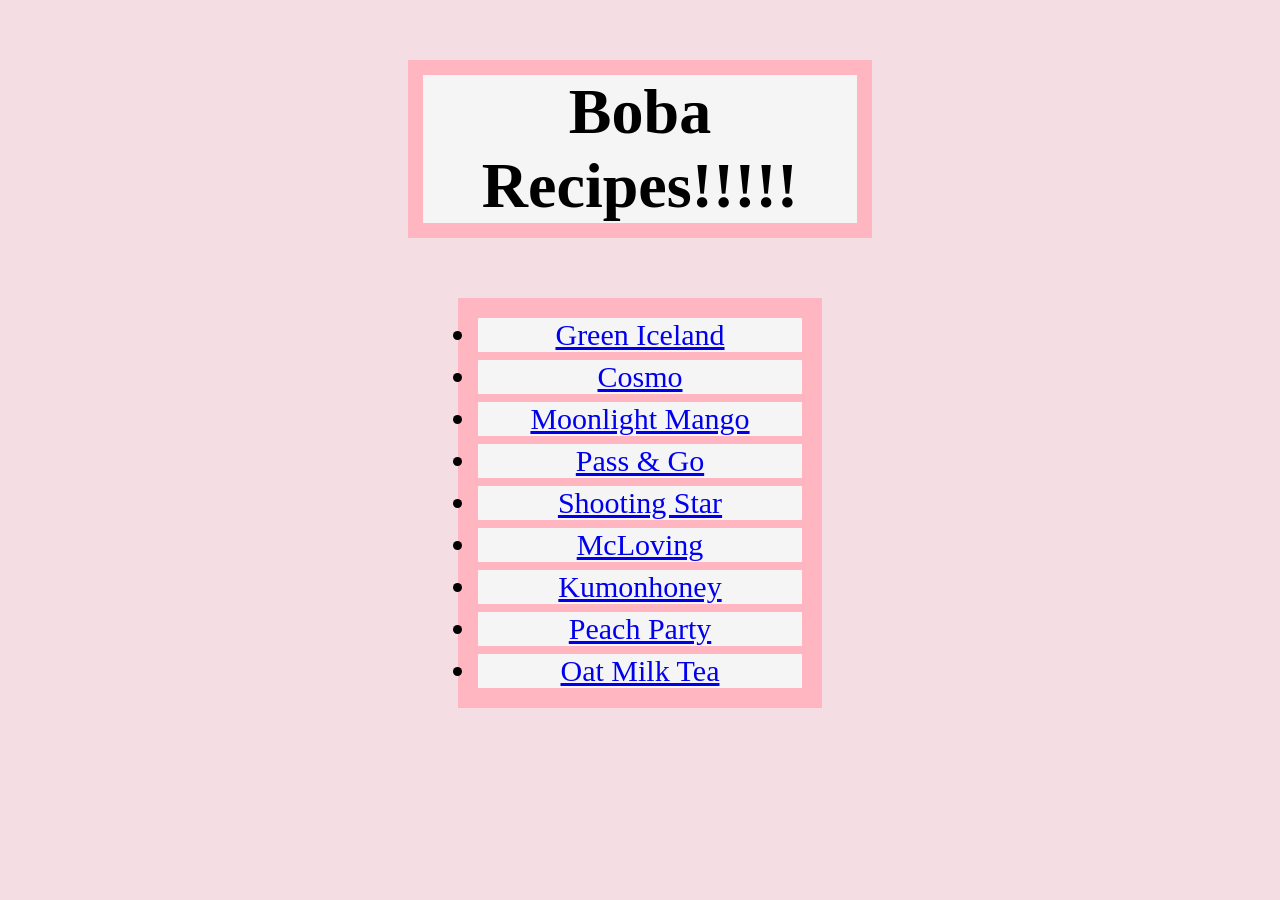
<file: index.html>
<!DOCTYPE html>
<html lang="en">
<head>
	<meta charset="UTF-8">
	
	<meta name="viewport" content="width=device-width, initial-scale=1.0">
	
	<title>Odin Recipes</title>
	<link rel="stylesheet" href="styles.css"></link>

</head>


<body>

	<h1 class="main-title">Boba Recipes!!!!!</h1>
	<ul>
		<li><a href='recipes/greeniceland.html'>Green Iceland</a></li>
		<li><a href='recipes/cosmo.html'>Cosmo</a></li>
		<li><a href='recipes/moonlightmango.html'>Moonlight Mango</a></li>
		<li><a href='recipes/passandgo.html'>Pass & Go</a></li>	
		<li><a href='recipes/shootingstar.html'>Shooting Star</a></li>
		<li><a href='recipes/mcloving.html'>McLoving</a></li>
		<li><a href='recipes/kumonhoney.html'>Kumonhoney</a></li>
		<li><a href='recipes/peachparty.html'>Peach Party</a></li>
		<li><a href='recipes/oatmilktea.html'>Oat Milk Tea</a></li>

	</ul>
</body>

</html>
</file>
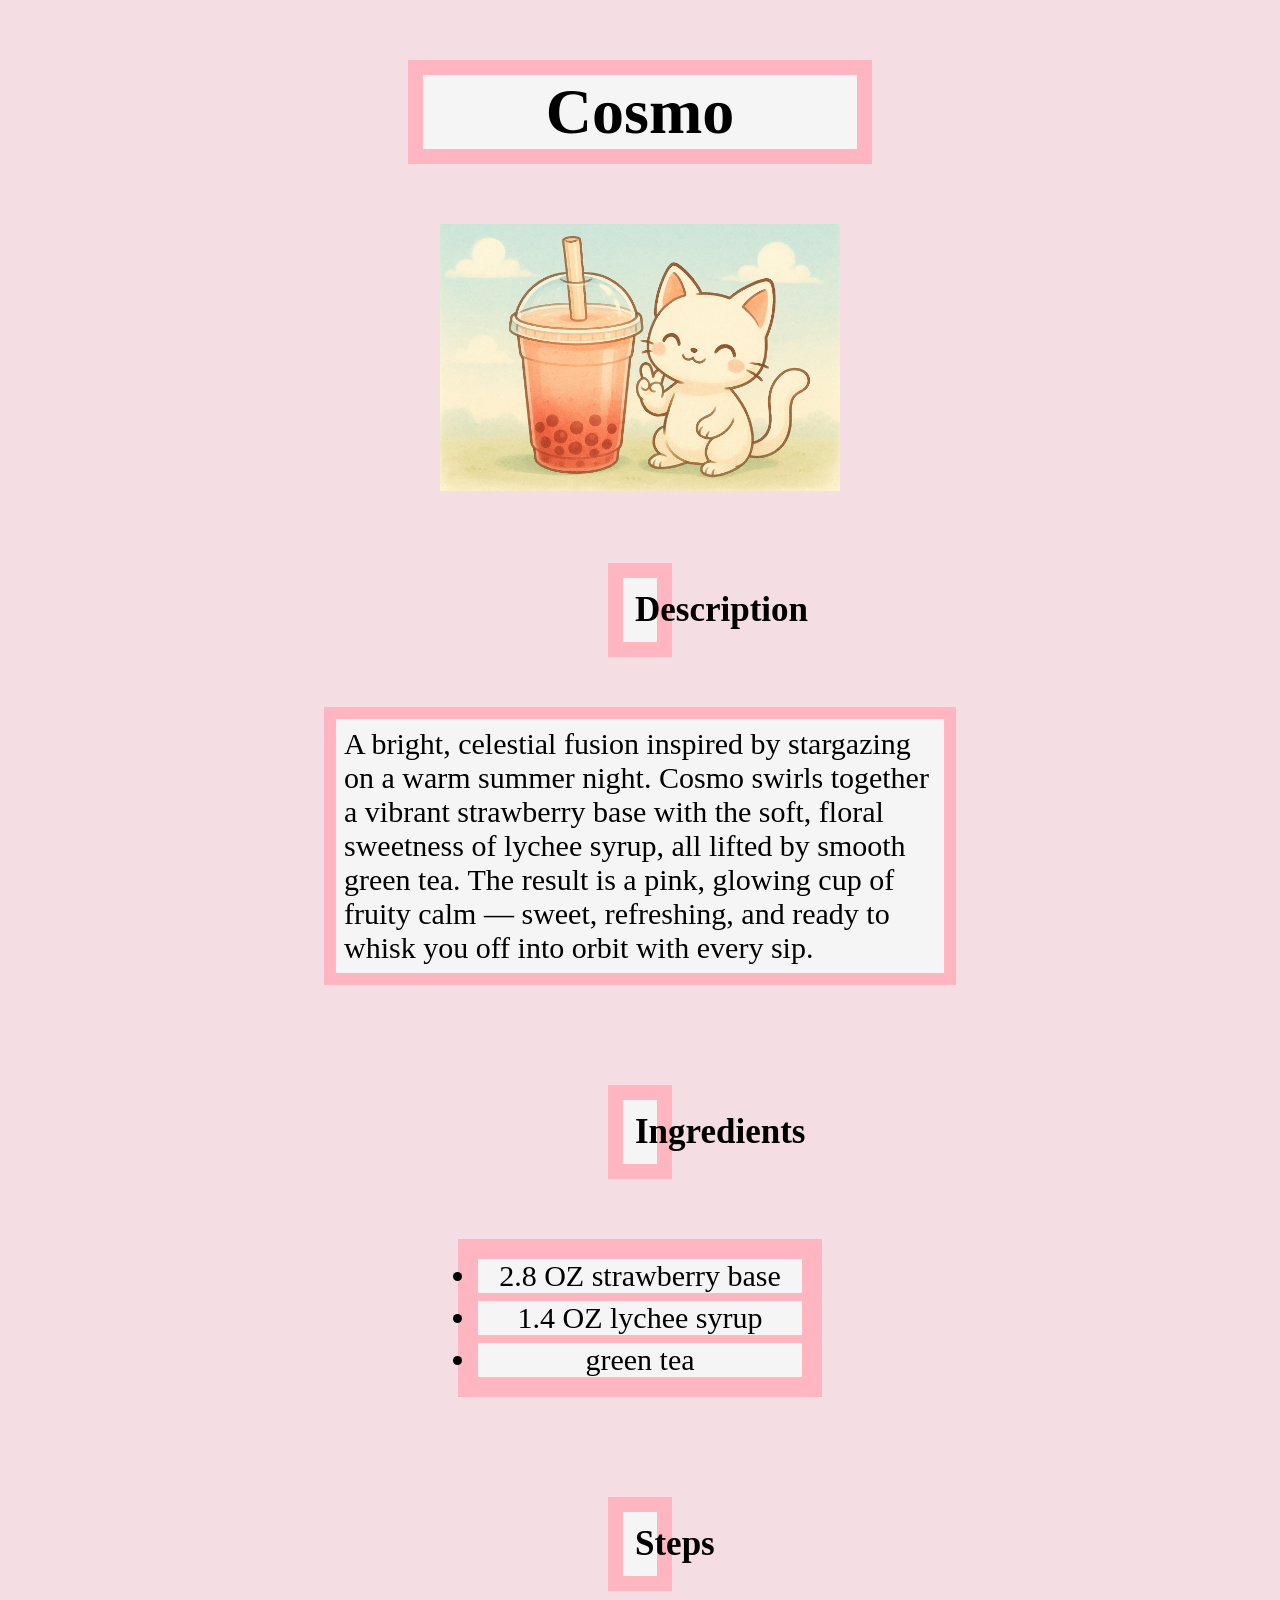
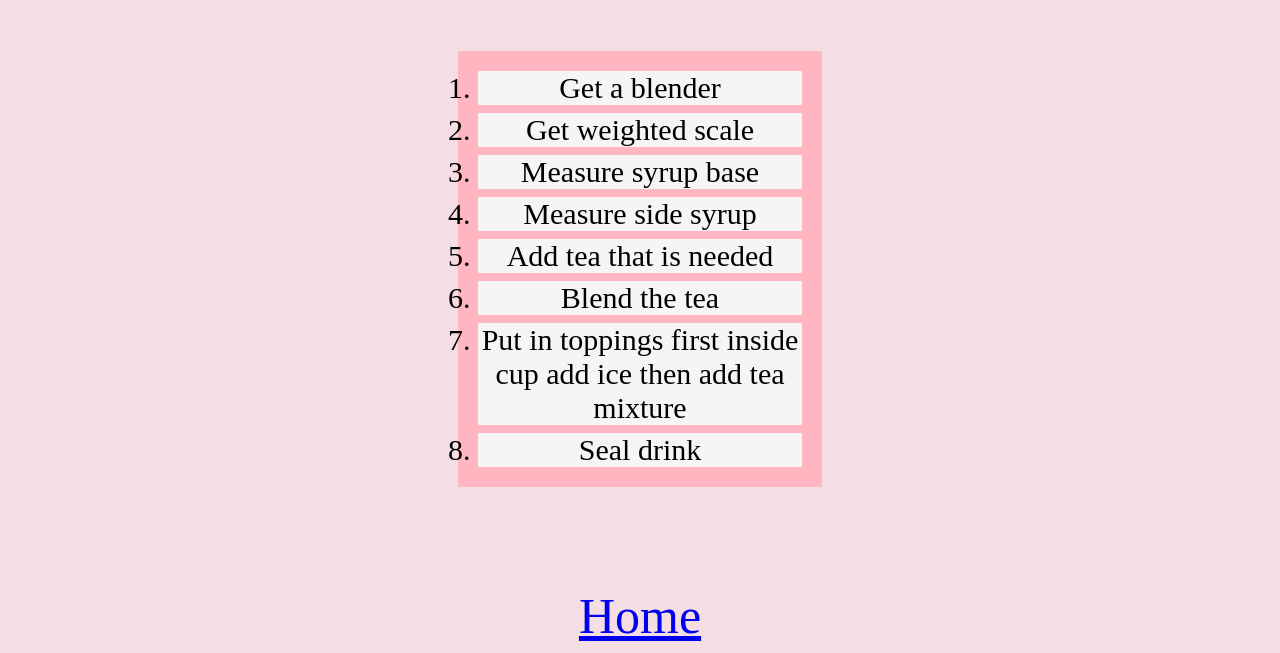
<file: recipes/cosmo.html>
<!DOCTYPE html>
<html lang = "en">
<head>
	<meta charset="UTF-8">
	<meta name="viewport" content="width=device-width, initial-scale=1.0">	
	<title>Cosmo</title>	
	<link rel="stylesheet" href="../styles.css"></link>
</head>


<body>
	<h1 class="main-title">Cosmo</h1>
	<div class="image-container"><img src ='../images/cosmo.png' width='400'></div>

	<br>

	<h2 class="mini-title">Description</h2>

	<div class="text-container"><p>A bright, celestial fusion inspired by stargazing on a warm summer night. Cosmo swirls together a vibrant strawberry base with the soft, floral sweetness of lychee syrup, all lifted by smooth green tea. The result is a pink, glowing cup of fruity calm — sweet, refreshing, and ready to whisk you off into orbit with every sip.</p></div>
	
	<h2 class="mini-title">Ingredients</h2>
	<ul>
		<li>2.8 OZ strawberry base</li>
		<li>1.4 OZ lychee syrup</li>
		<li>green tea</li>
	</ul>

	<h2 class="mini-title">Steps</h2>
	<ol>
		<li>Get a blender</li>
		<li>Get weighted scale</li>
		<li>Measure syrup base</li>
		<li>Measure side syrup</li>
		<li>Add tea that is needed</li>
		<li>Blend the tea</li>
		<li>Put in toppings first inside cup add ice then add tea mixture</li>
		<li>Seal drink</li>

	</ol>

	<div class ='image-container'><a class="home-button" href='../index.html'>Home</a></div>
</body>


</html>
</file>
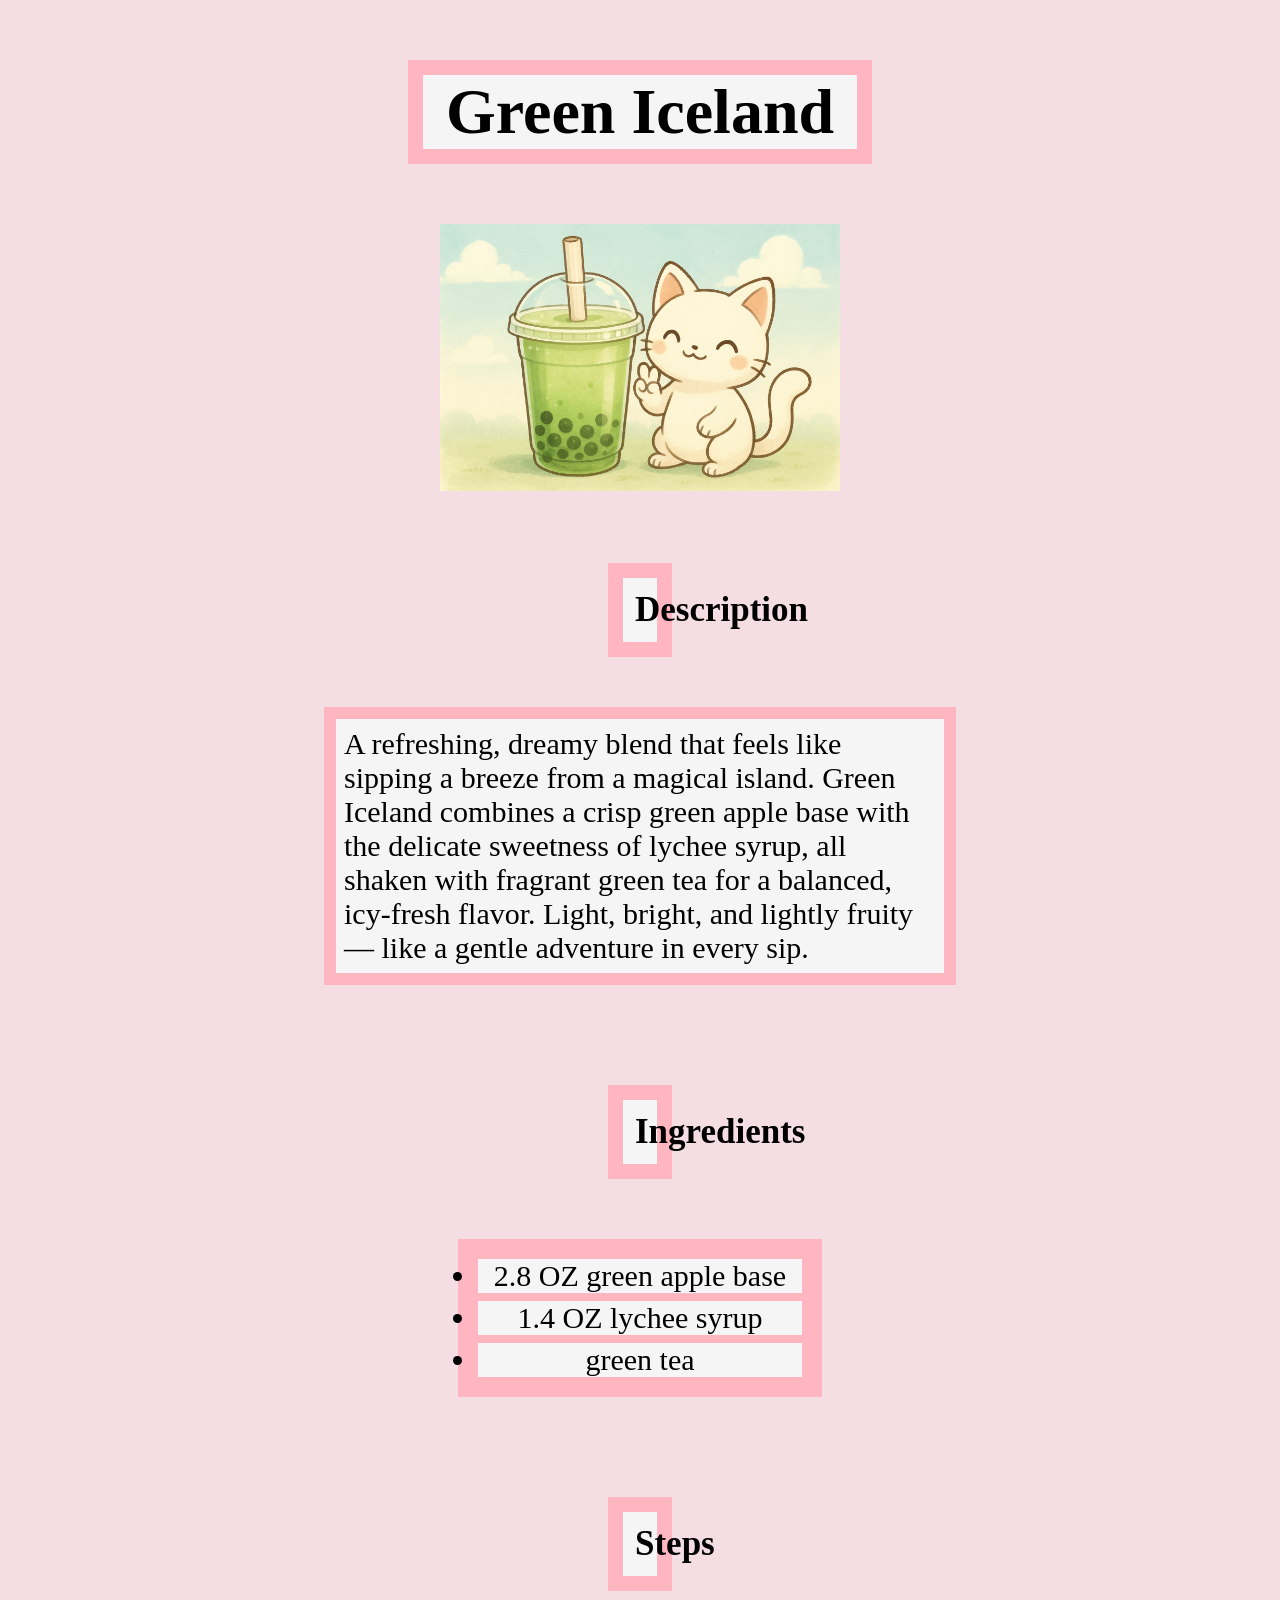
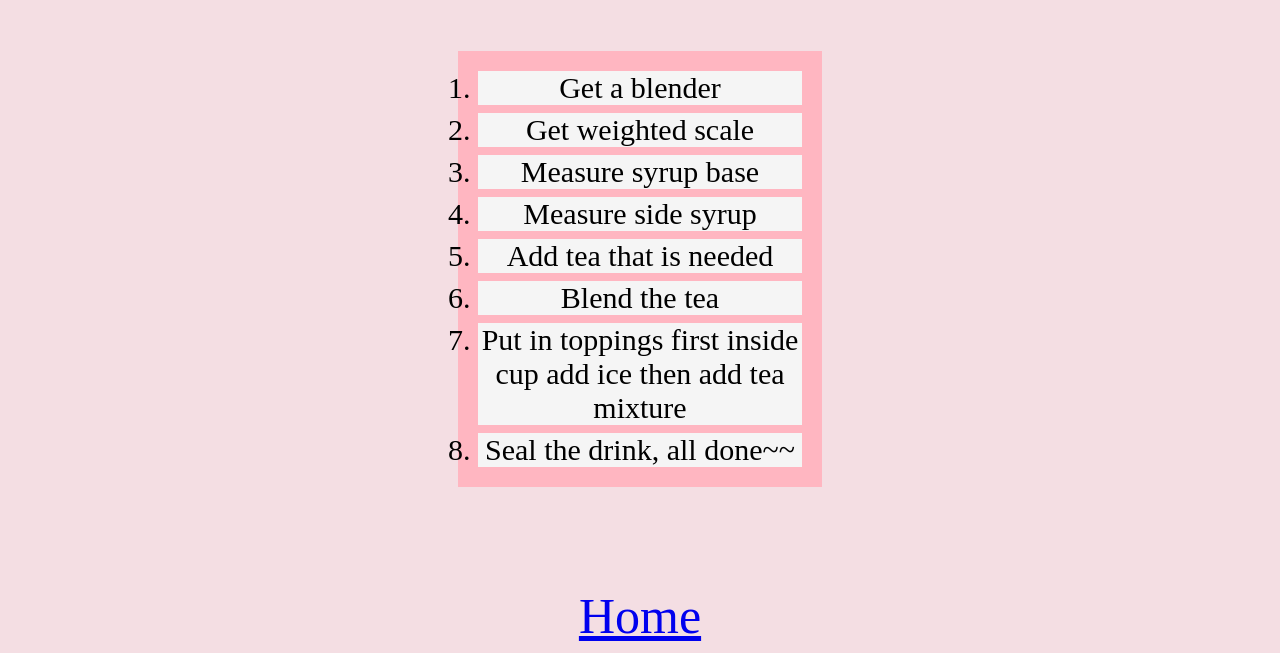
<file: recipes/greeniceland.html>
<!DOCTYPE html>
<html lang = "en">
	<head>
		<meta charset="utf-8">
		<meta name="viewport" content="width=device-width, initial-scale=1.0">
		<title>Green Iceland</title>
		<link rel="stylesheet" href="../styles.css">
	</head>

	<body>
		<h1 class="main-title">Green Iceland</h1>
		<div class="image-container"><img src='../images/greeniceland.png' width='400'></div>
		<br>

		<h2 class="mini-title">Description</h2>
		<div class="text-container"><p>A refreshing, dreamy blend that feels like sipping a breeze from a magical island. Green Iceland combines a crisp green apple base with the delicate sweetness of lychee syrup, all shaken with fragrant green tea for a balanced, icy-fresh flavor. Light, bright, and lightly fruity — like a gentle adventure in every sip.</p></div>

		<h2 class="mini-title">Ingredients</h2>
		<ul>
			<li>2.8 OZ green apple base</li>
			<li>1.4 OZ lychee syrup</li>
			<li>green tea</li>
		</ul>

		<h2 class="mini-title">Steps</h2>
		<ol>
			<li>Get a blender</li>
			<li>Get weighted scale</li>
			<li>Measure syrup base</li>
			<li>Measure side syrup</li>
			<li>Add tea that is needed</li>
			<li>Blend the tea</li>
			<li>Put in toppings first inside cup add ice then add tea mixture</li>
			<li>Seal the drink, all done~~</li>
		</ol>
		<div class='image-container'><a class="home-button" href='../index.html'>Home</a></div>
	</body>
</html>
</file>
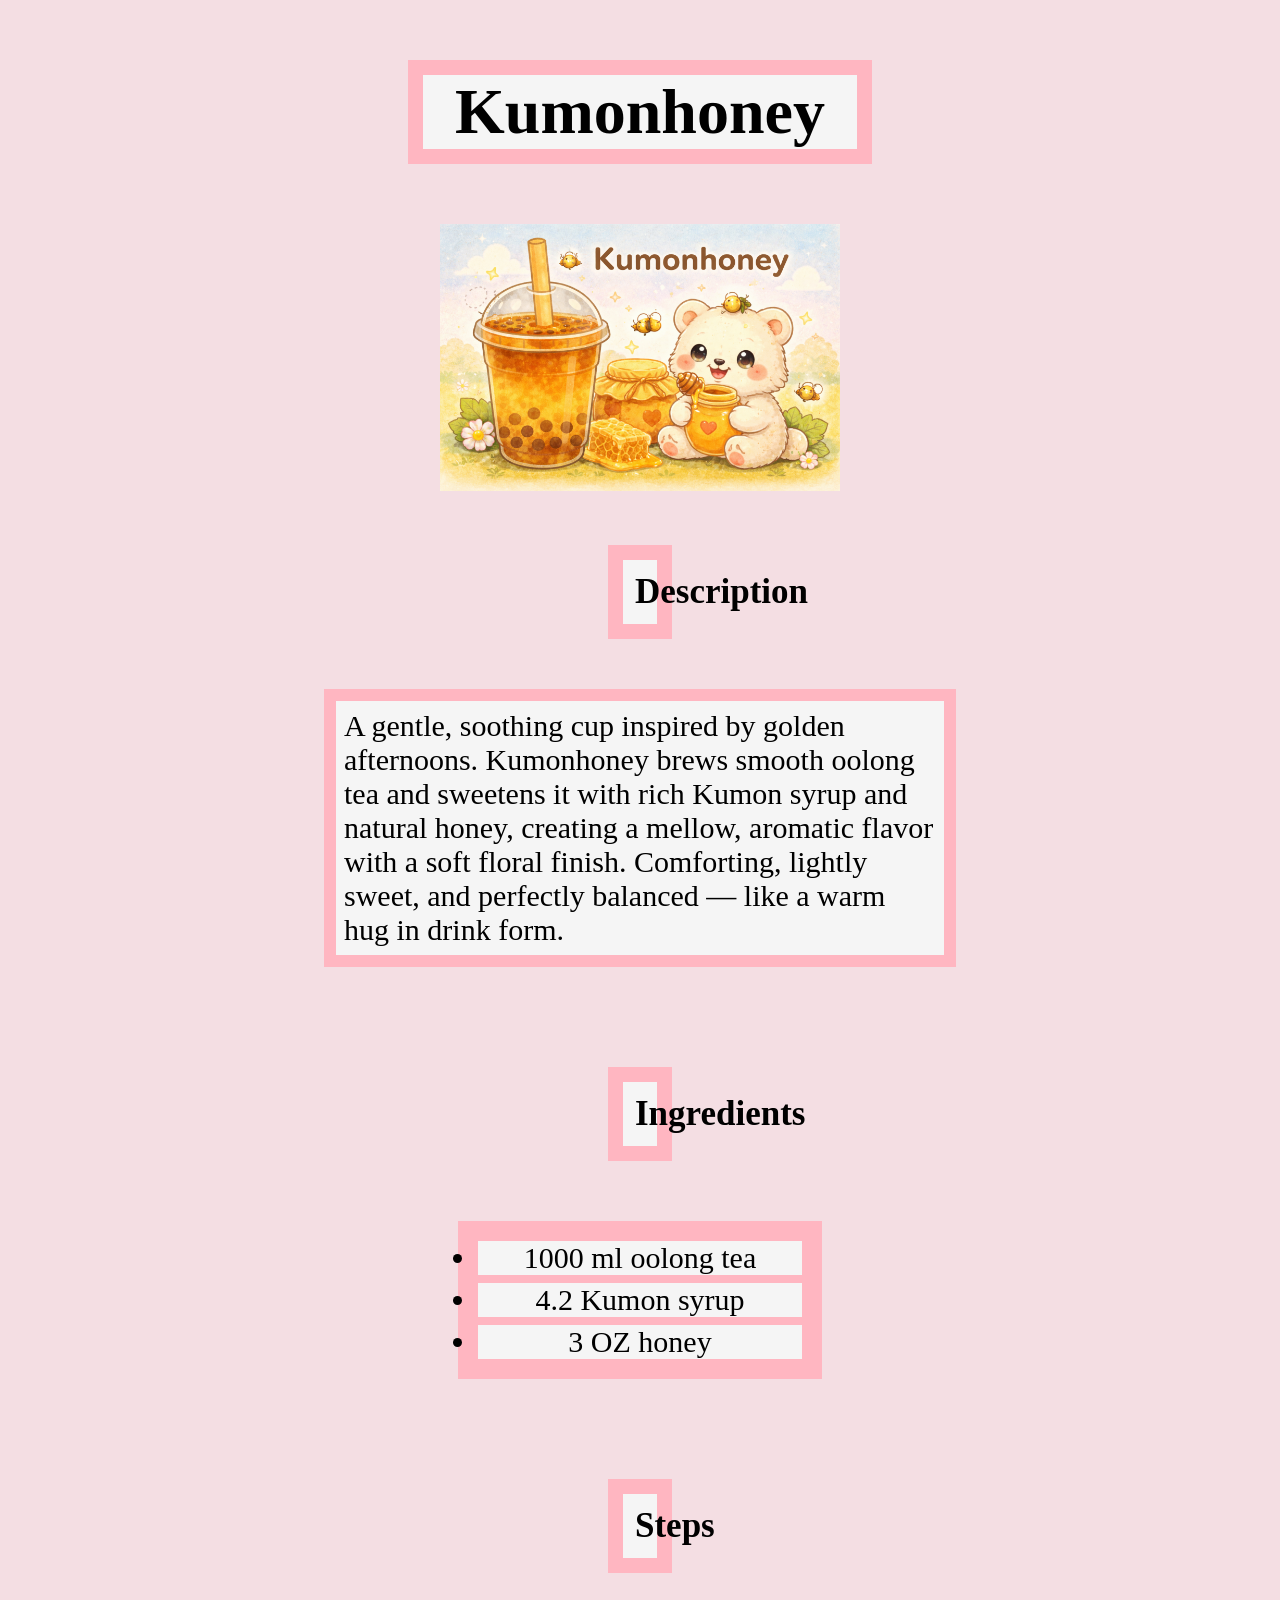
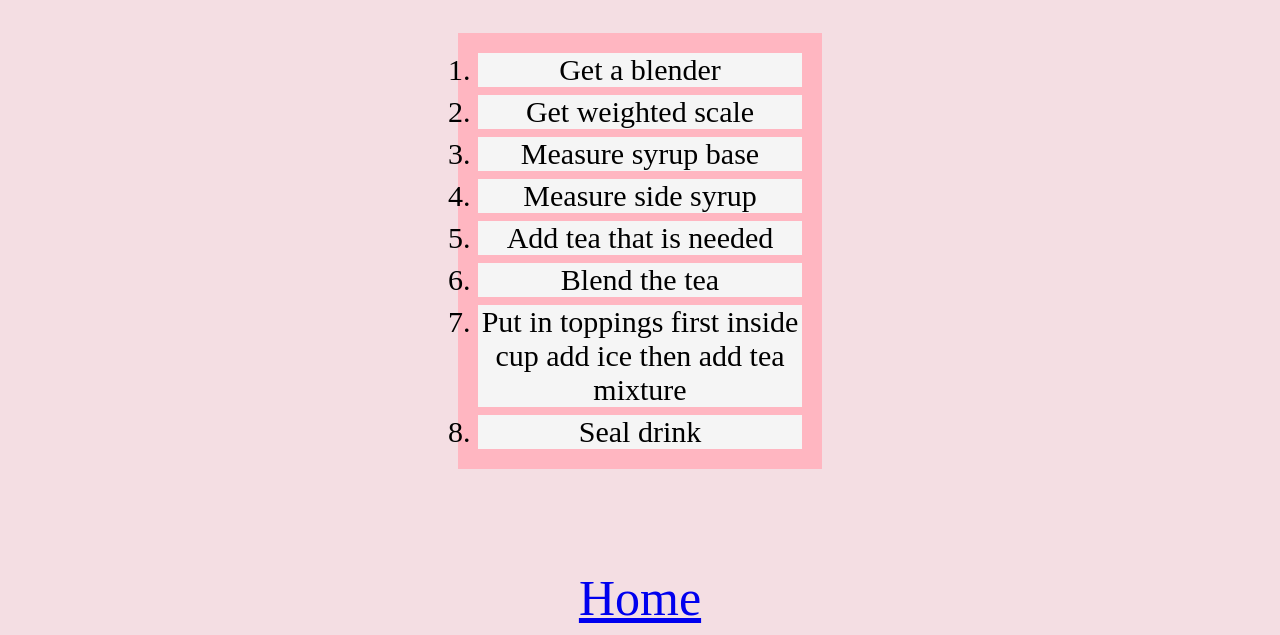
<file: recipes/kumonhoney.html>
<!DOCTYPE html>
<html lang="en">
	<head>
		<meta charset= "UTF-8">
		<meta name="viewport" content="width=device-width, initial-scale=1.0">
		<title>Kumonhoney</title>
		<link rel="stylesheet" href="../styles.css">
	</head>
	<body>
		<h1 class="main-title">Kumonhoney</h1>
		<div class="image-container"><img src="../images/kumonhoney.png" width="400"></div>
		<h2 class="mini-title">Description</h2>
		<div class="text-container"><p>A gentle, soothing cup inspired by golden afternoons. Kumonhoney brews smooth oolong tea and sweetens it with rich Kumon syrup and natural honey, creating a mellow, aromatic flavor with a soft floral finish. Comforting, lightly sweet, and perfectly balanced — like a warm hug in drink form.</p></div>
		
		<h2 class="mini-title">Ingredients</h2>
		<ul>
			<li>1000 ml oolong tea</li>
			<li>4.2 Kumon syrup</li>
			<li>3 OZ honey</li>
		</ul>

		<h2 class="mini-title">Steps</h2>
		<ol>
			<li>Get a blender</li>
			<li>Get weighted scale</li>
			<li>Measure syrup base</li>
			<li>Measure side syrup</li>
			<li>Add tea that is needed</li>
			<li>Blend the tea</li>
			<li>Put in toppings first inside cup add ice then add tea mixture</li>
			<li>Seal drink</li>
		</ol>

		<div class='image-container'><a class="home-button" href="../index.html">Home</a></div>
	</body>
</html>
</file>
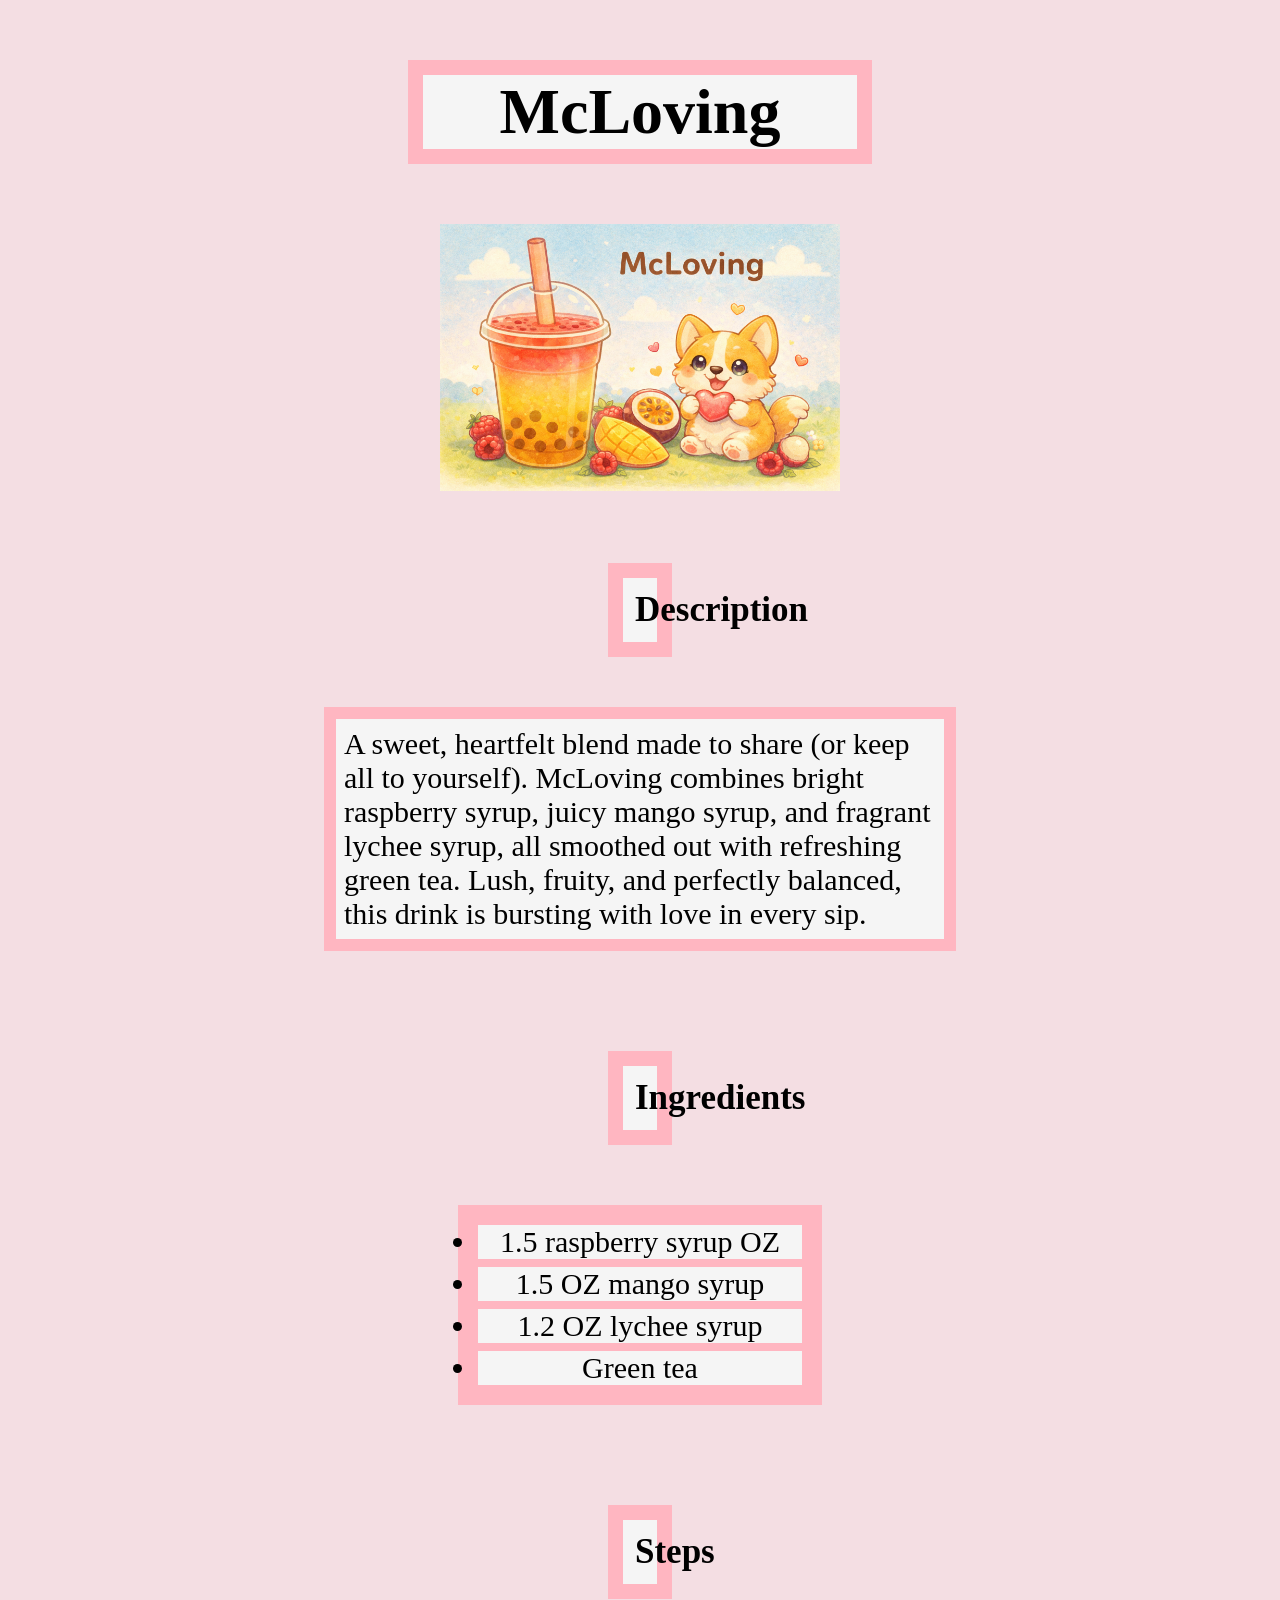
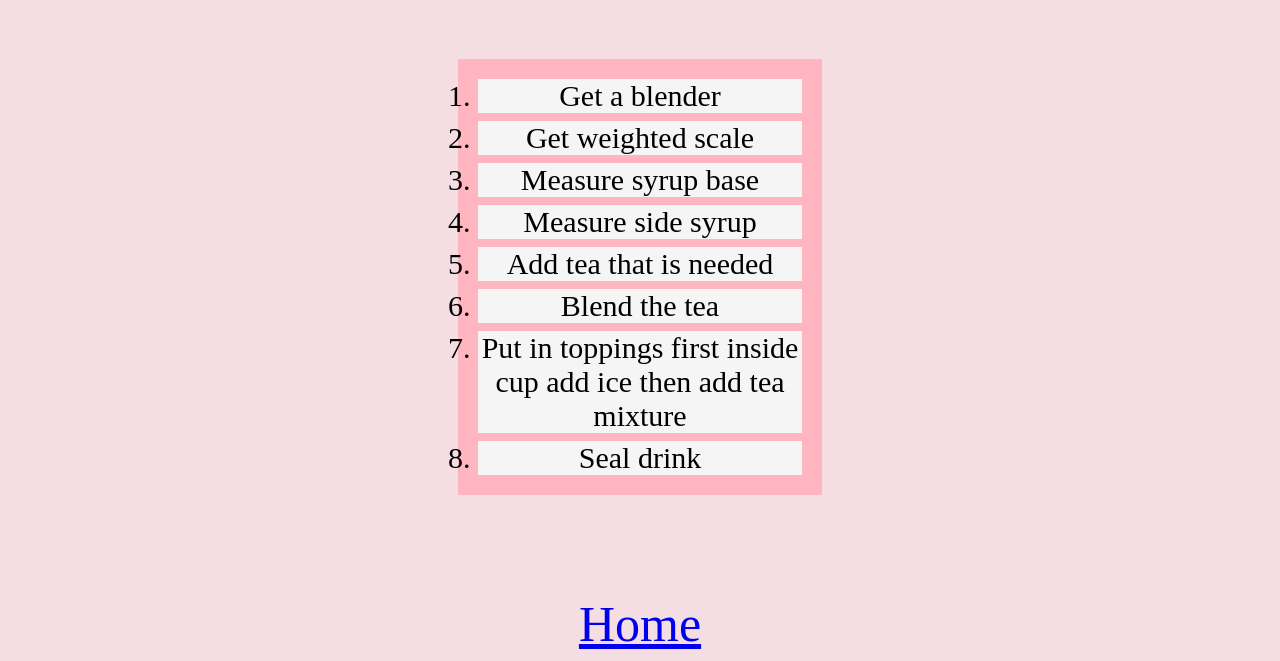
<file: recipes/mcloving.html>
<!DOCTYPE html>
<html lang ="en">

<head>
	<meta charset="UTF-8">
	<meta name="viewport" content="width=device-width, initial-scale=1.0">
	<title>McLoving</title>
	<link rel="stylesheet" href="../styles.css">
</head>

<body>
	<h1 class="main-title">McLoving</h1>
	<div class="image-container"><img src='../images/mcloving.png' width='400'></div>
	<br>

	<h2 class="mini-title">Description</h2>
	<div class="text-container"><p>A sweet, heartfelt blend made to share (or keep all to yourself). McLoving combines bright raspberry syrup, juicy mango syrup, and fragrant lychee syrup, all smoothed out with refreshing green tea. Lush, fruity, and perfectly balanced, this drink is bursting with love in every sip.</p></div>

	<h2 class="mini-title">Ingredients</h2>
	<ul>
		<li>1.5 raspberry syrup OZ</li>
		<li>1.5 OZ mango syrup</li>
		<li>1.2 OZ lychee syrup</li>
		<li>Green tea</li>
	</ul>
	
	<h2 class="mini-title">Steps</h2>
	<ol>
		<li>Get a blender</li>
		<li>Get weighted scale</li>
		<li>Measure syrup base</li>
		<li>Measure side syrup</li>
		<li>Add tea that is needed</li>
		<li>Blend the tea</li>
		<li>Put in toppings first inside cup add ice then add tea mixture</li>
		<li>Seal drink</li>
	</ol>
	
	<div class='image-container'><a class="home-button" href='../index.html'>Home</a></div>
</body>

</html>
</file>
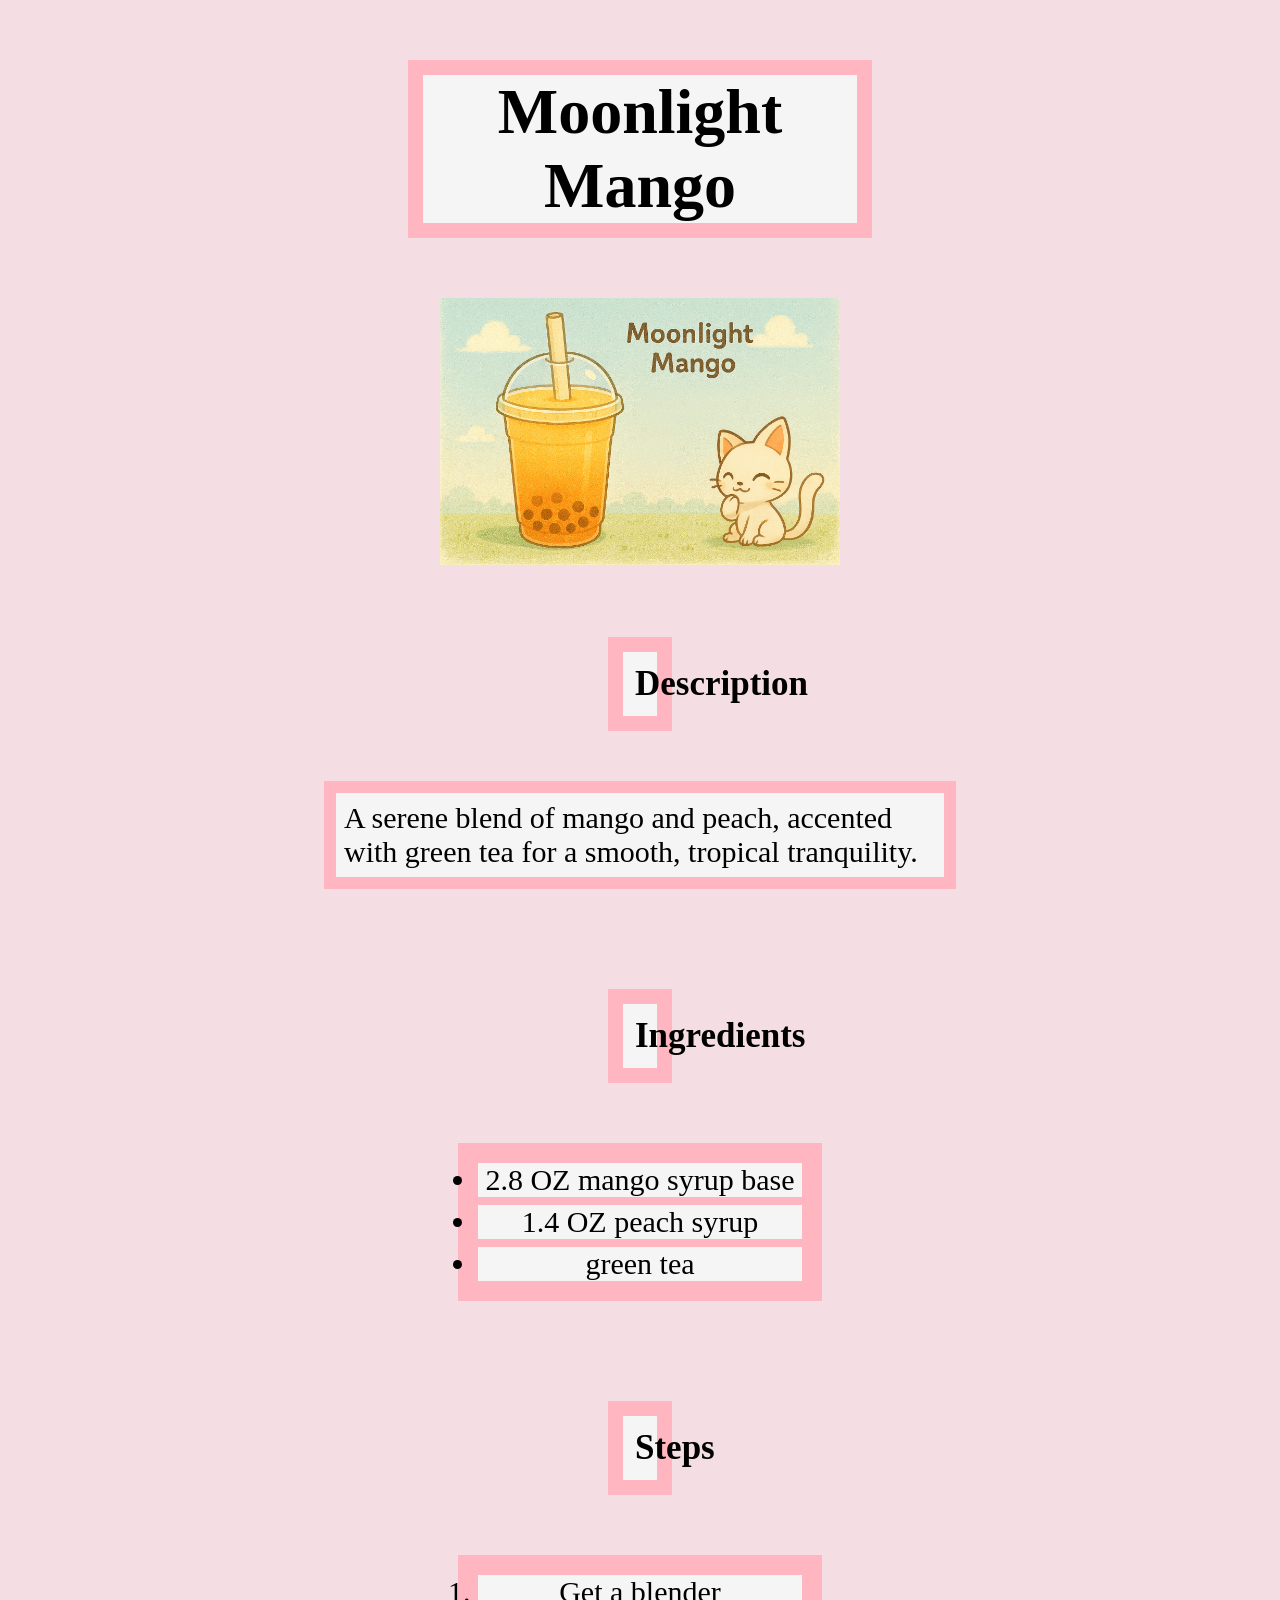
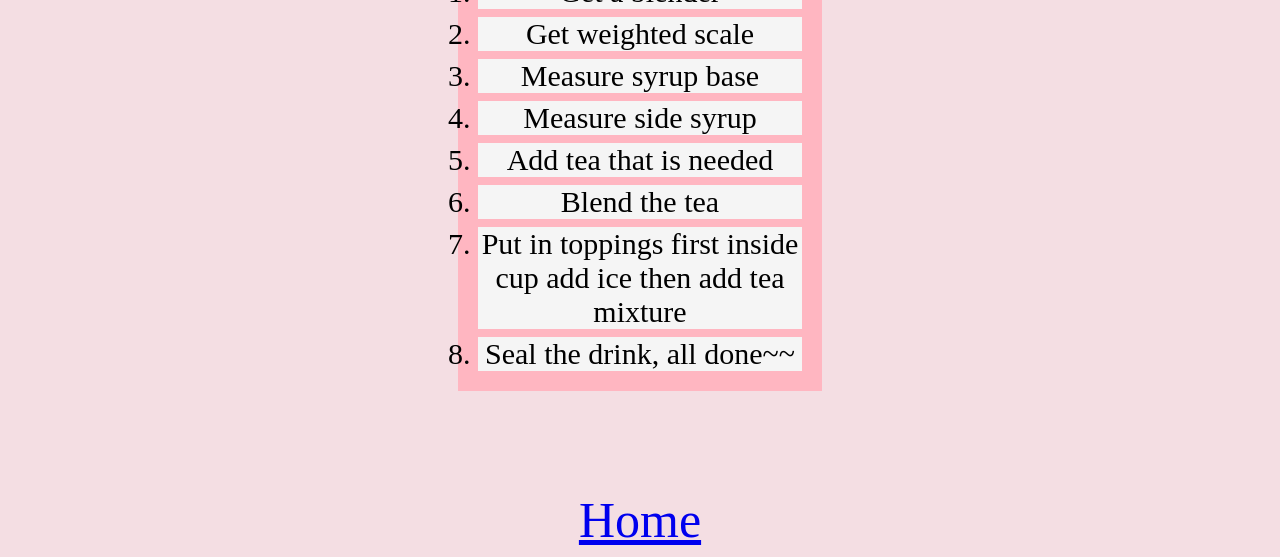
<file: recipes/moonlightmango.html>
<!DOCTYPE html>
<html lang="en">
<head>
	<meta charset="UTF-8">
	<meta name="viewport" content="width=device-width, initial-scale=1.0">
	<title>Moonlight Mango</title>
	<link rel="stylesheet" href="../styles.css">
</head>

<body>
	<h1 class="main-title">Moonlight Mango</h1>
	<div class="image-container"><img src='../images/moonlight.png' width='400'></div>
	<br>
	<h2 class="mini-title">Description</h2>
	<div class="text-container"><p>A serene blend of mango and peach, accented with green tea for a smooth, tropical tranquility.</p></div>

	<h2 class="mini-title">Ingredients</h2>
	<ul>
		<li>2.8 OZ mango syrup base</li>
		<li>1.4 OZ peach syrup</li>
		<li>green tea</li>
	</ul>

	<h2 class="mini-title">Steps</h2>
	<ol>
		<li>Get a blender</li>
		<li>Get weighted scale</li>
		<li>Measure syrup base</li>
		<li>Measure side syrup</li>
		<li>Add tea that is needed</li>
		<li>Blend the tea</li>
		<li>Put in toppings first inside cup add ice then add tea mixture</li>
		<li>Seal the drink, all done~~</li>
	</ol>

	<div class='image-container'><a class="home-button" href='../index.html'>Home</a></div>
</body>
</html>
</file>
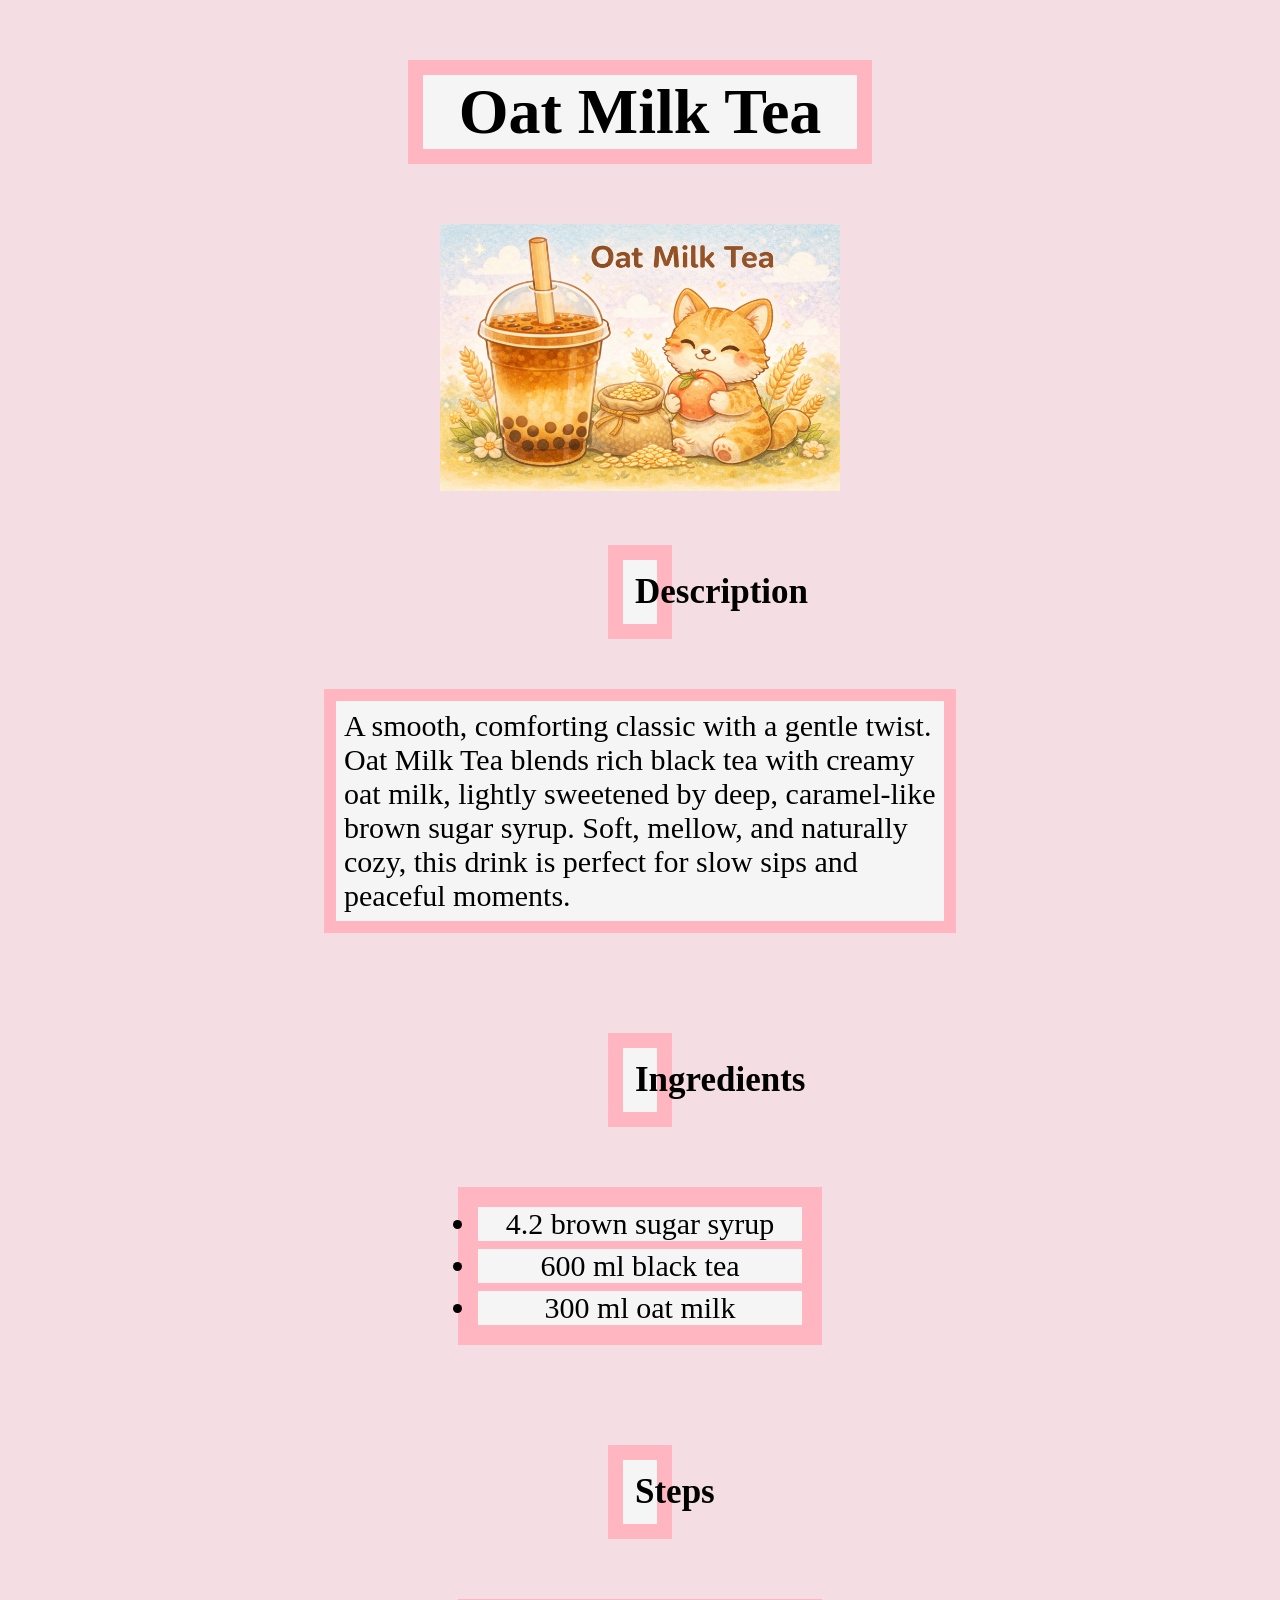
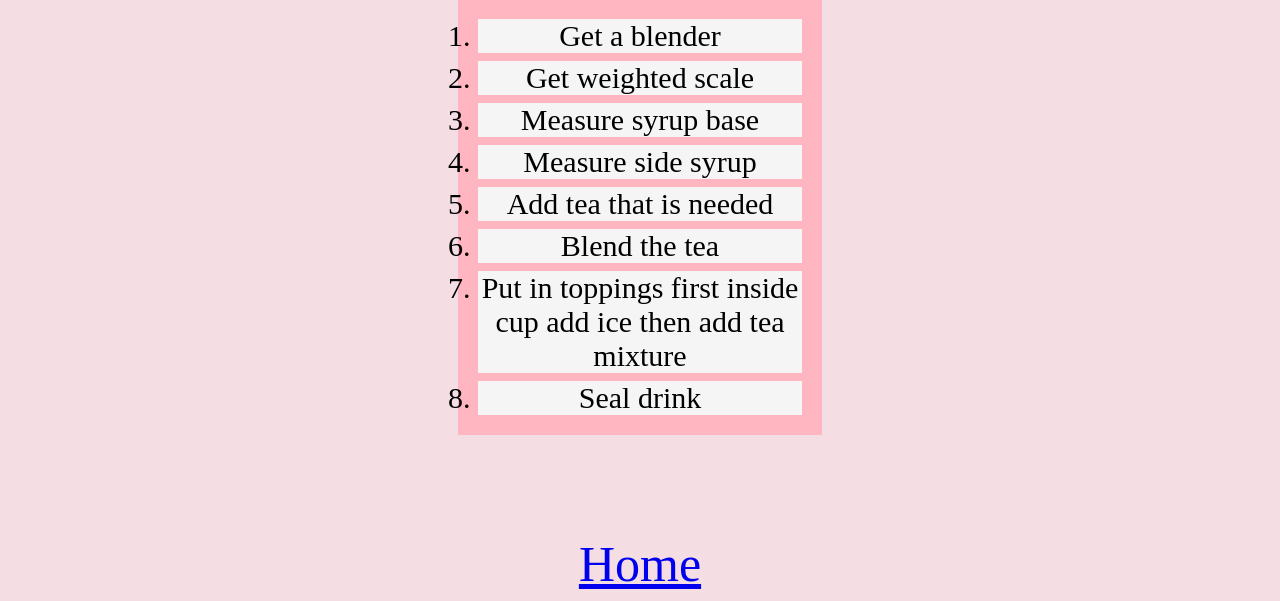
<file: recipes/oatmilktea.html>
<!DOCTYPE html>
<html lang ="en">
	<head>
		<meta charset="UTF-8">
		<meta name="viewport" content="width=device-width, initial-scale=1.0">
		<title>Oat Milk Tea</title>
		<link rel="stylesheet" href="../styles.css">
	</head>
	<body>
		<h1 class="main-title">Oat Milk Tea</h1>
		<div class="image-container"><img src="../images/oatmilktea.png" width="400"></div>

		<h2 class="mini-title">Description</h2>
		<div class="text-container"><p>A smooth, comforting classic with a gentle twist. Oat Milk Tea blends rich black tea with creamy oat milk, lightly sweetened by deep, caramel-like brown sugar syrup. Soft, mellow, and naturally cozy, this drink is perfect for slow sips and peaceful moments.</p></div>

		<h2 class="mini-title">Ingredients</h2>
		<ul>
			<li>4.2 brown sugar syrup</li>
			<li>600 ml black tea</li>
			<li>300 ml oat milk</li>
		</ul>

		<h2 class="mini-title">Steps</h2>
		<ol>
			<li>Get a blender</li>
			<li>Get weighted scale</li>
			<li>Measure syrup base</li>
			<li>Measure side syrup</li>
			<li>Add tea that is needed</li>
			<li>Blend the tea</li>
			<li>Put in toppings first inside cup add ice then add tea mixture</li>
			<li>Seal drink</li>
		</ol>

		<div class='image-container'><a class="home-button" href="../index.html">Home</a></div>
	</body>
</html>
</file>
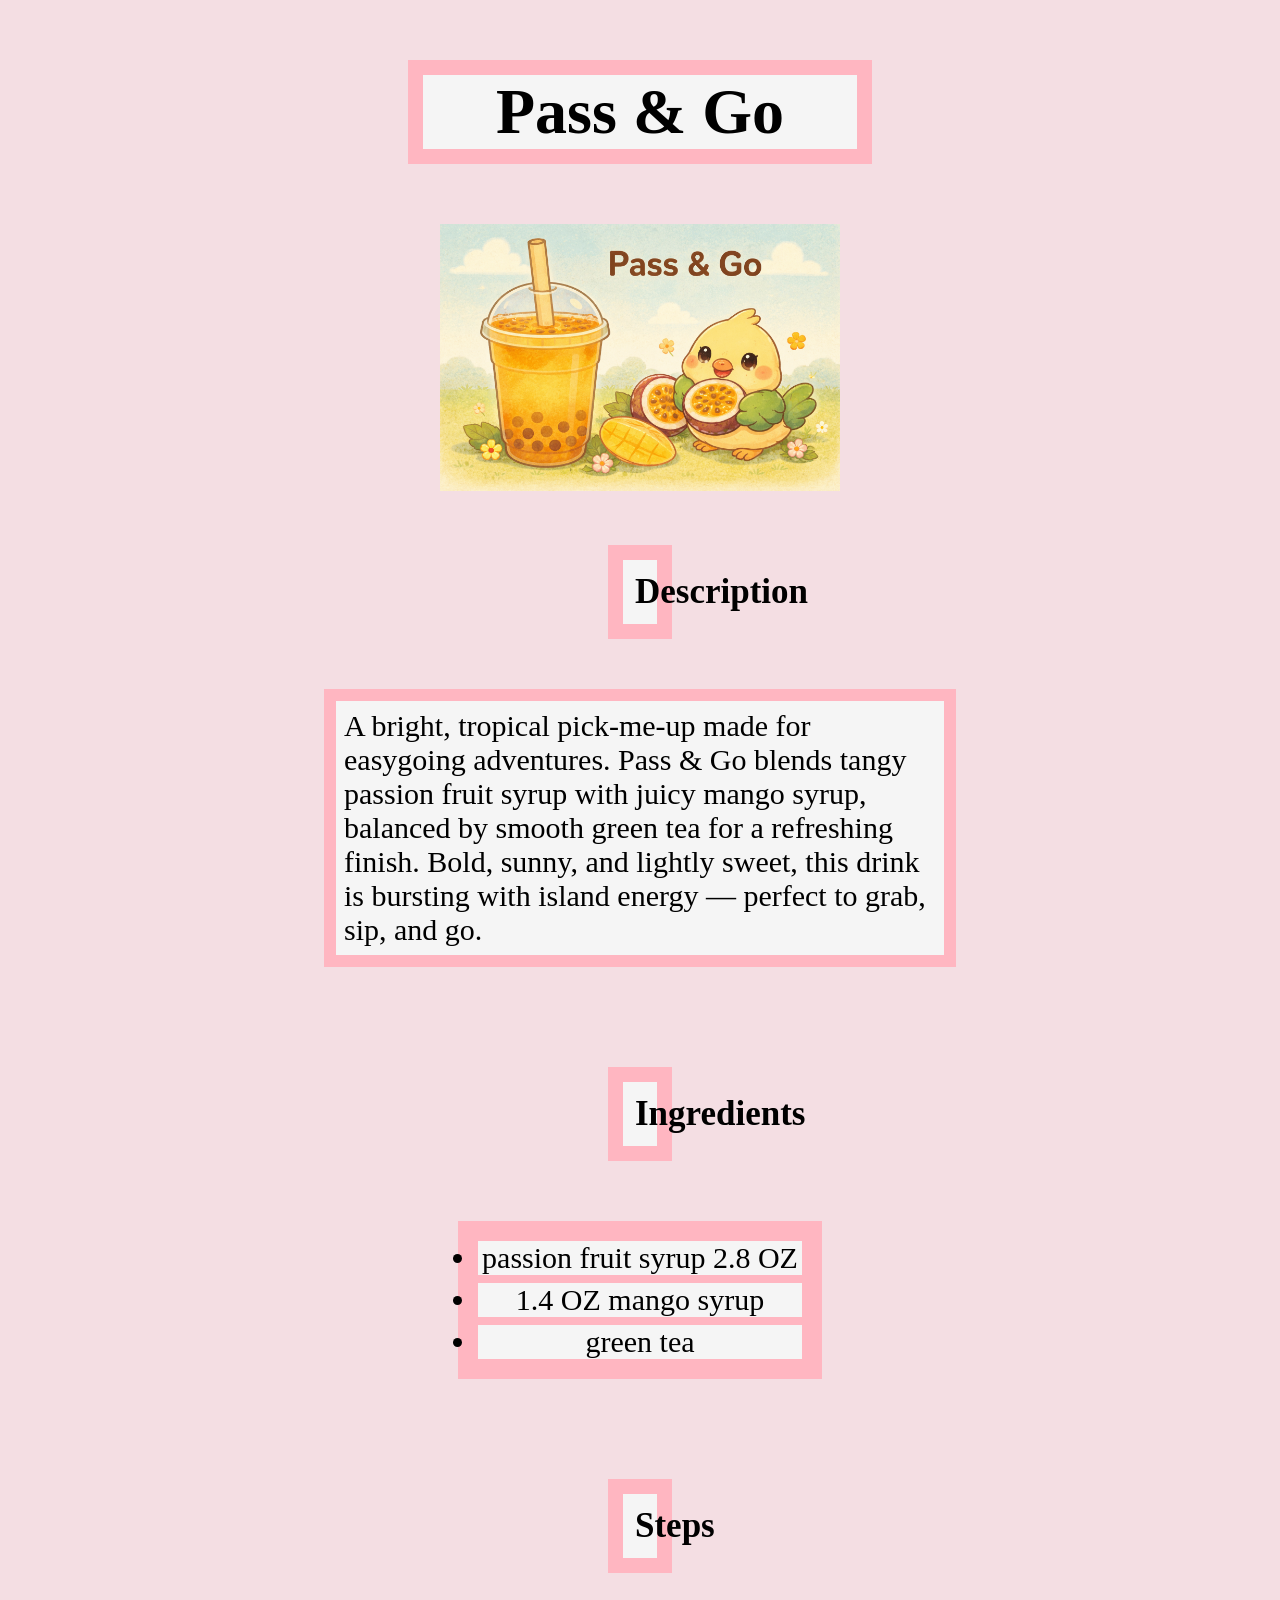
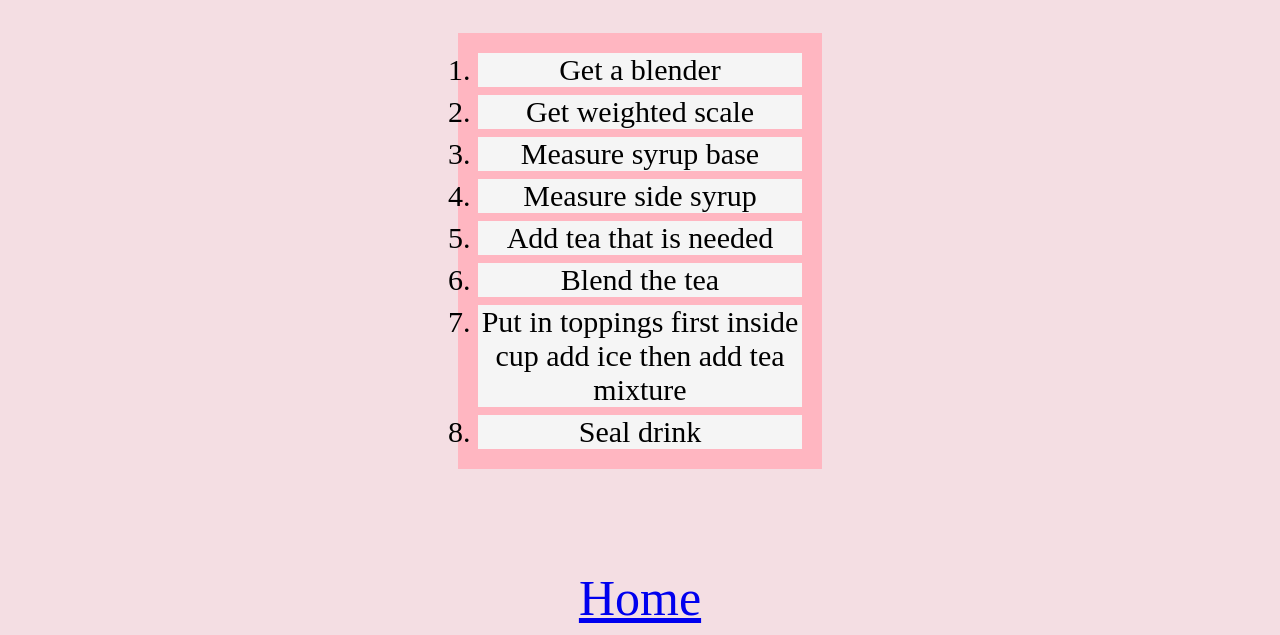
<file: recipes/passandgo.html>
<!DOCTYPE html>
<html lang="en">
<head>
    <meta charset="UTF-8">
    <meta name="viewport" content="width=device-width, initial-scale=1.0">
    <title>Pass and Go</title>
    <link rel="stylesheet" href="../styles.css">
</head>
<body>
	<h1 class="main-title">Pass & Go</h1>
	<div class="image-container"><img src='../images/passandgo.png' width='400'></div>
	<h2 class="mini-title">Description</h2>
	<div class="text-container"><p>A bright, tropical pick-me-up made for easygoing adventures. Pass & Go blends tangy passion fruit syrup with juicy mango syrup, balanced by smooth green tea for a refreshing finish. Bold, sunny, and lightly sweet, this drink is bursting with island energy — perfect to grab, sip, and go.</p></div>

	<h2 class="mini-title">Ingredients</h2>
	<ul>
		<li>passion fruit syrup 2.8 OZ</li>
		<li>1.4 OZ mango syrup</li>
		<li>green tea</li>
	</ul>

	<h2 class="mini-title">Steps</h2>
	<ol>
		<li>Get a blender</li>
		<li>Get weighted scale</li>
		<li>Measure syrup base</li>
		<li>Measure side syrup</li>
		<li>Add tea that is needed</li>
		<li>Blend the tea</li>
		<li>Put in toppings first inside cup add ice then add tea mixture</li>
		<li>Seal drink</li>
	</ol>
	<div class='image-container'><a class="home-button" href='../index.html'>Home</a></div>
</body>
</html>
</file>
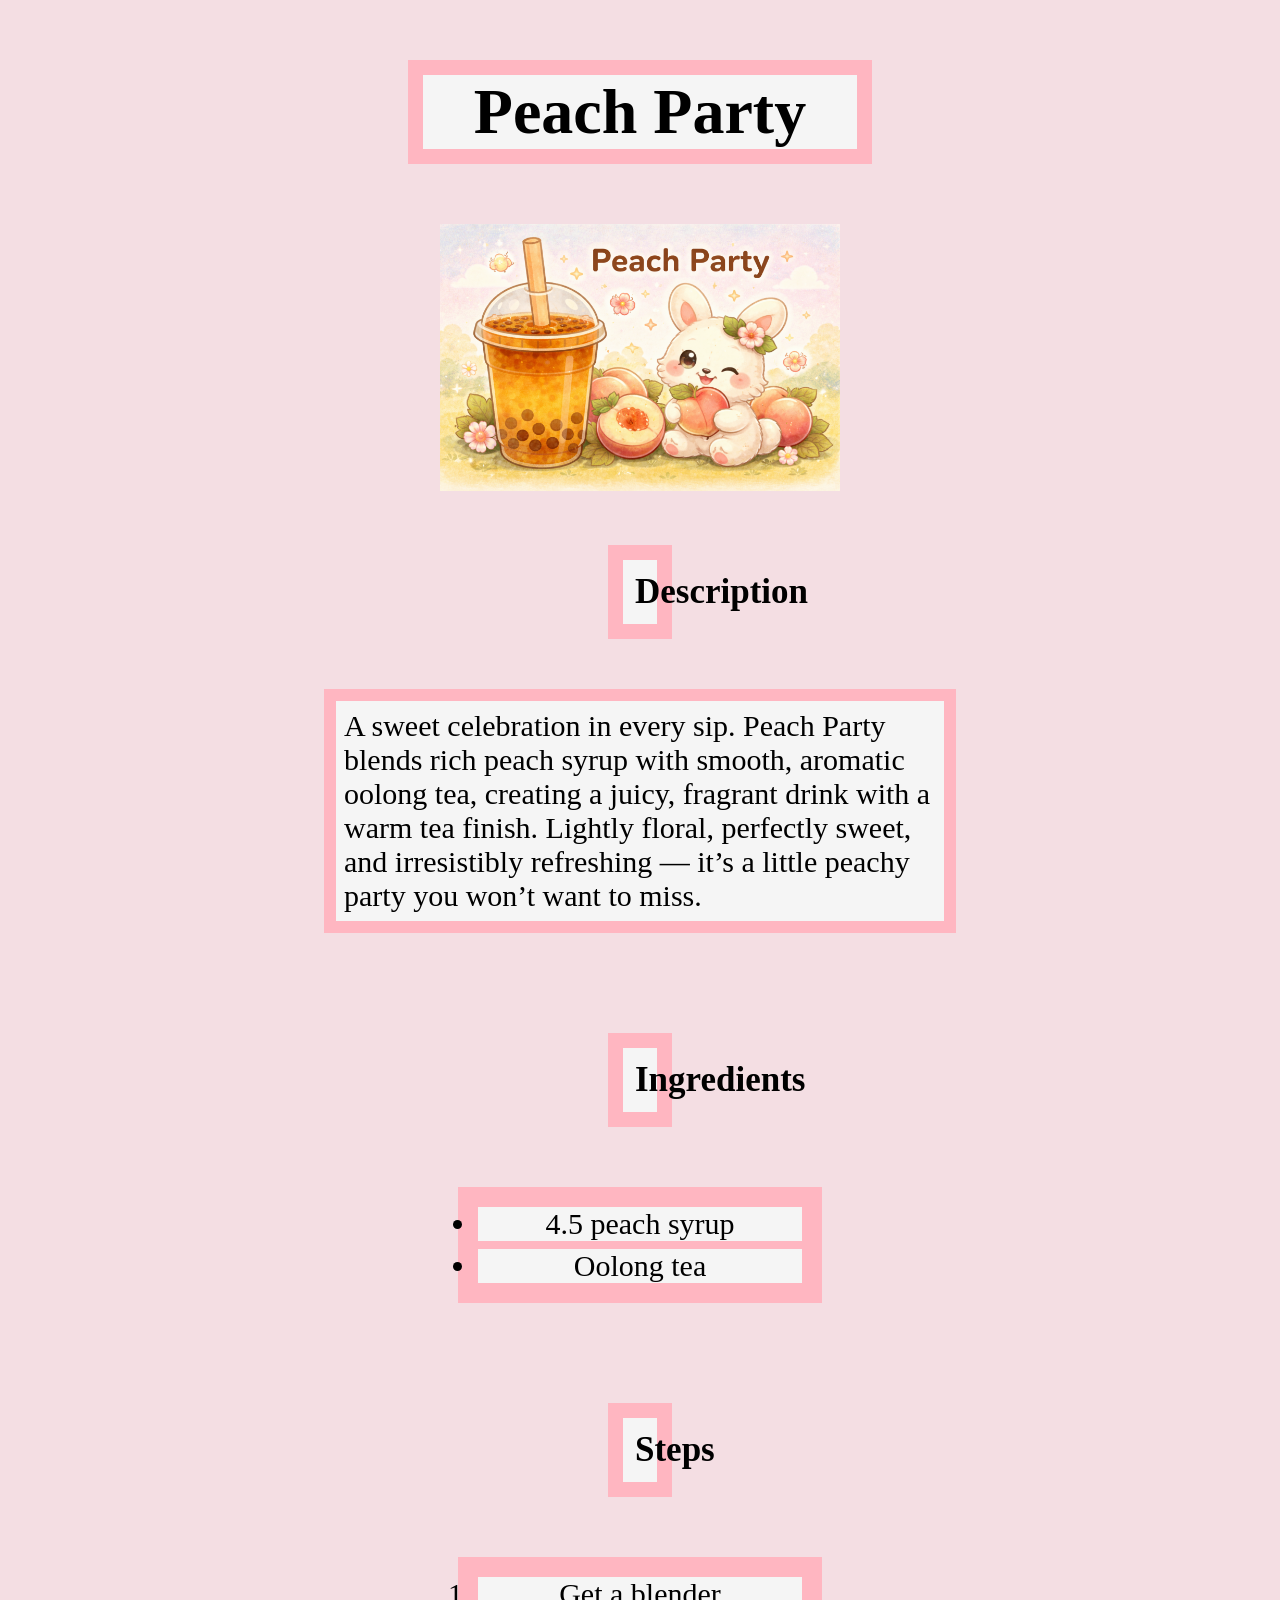
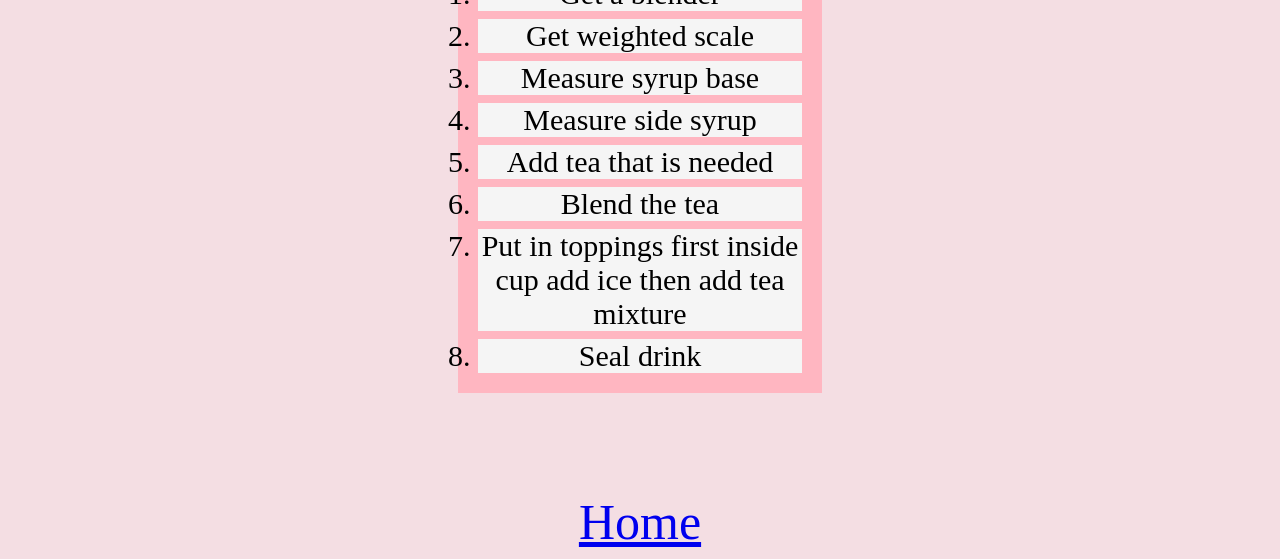
<file: recipes/peachparty.html>
<!DOCTYPE html>
<html lang = "en">
	<head>
		<meta charset="UTF-8">
		<meta name="viewport" content="width=device-width, initial-scale=1.0">
		<title>Peach Party</title>
		<link rel="stylesheet" href="../styles.css">
	</head>
	<body>
		<h1 class="main-title">Peach Party</h1>
		<div class="image-container"><img src="../images/peachparty.png" width="400"></div>
		<h2 class="mini-title">Description</h2>
		<div class="text-container"><p>A sweet celebration in every sip. Peach Party blends rich peach syrup with smooth, aromatic oolong tea, creating a juicy, fragrant drink with a warm tea finish. Lightly floral, perfectly sweet, and irresistibly refreshing — it’s a little peachy party you won’t want to miss.</p></div>

		<h2 class="mini-title">Ingredients</h2>
		<ul>
			<li>4.5 peach syrup</li>
			<li>Oolong tea</li>
		</ul>

		<h2 class="mini-title">Steps</h2>
		<ol>
			<li>Get a blender</li>
			<li>Get weighted scale</li>
			<li>Measure syrup base</li>
			<li>Measure side syrup</li>
			<li>Add tea that is needed</li>
			<li>Blend the tea</li>
			<li>Put in toppings first inside cup add ice then add tea mixture</li>
			<li>Seal drink</li>
		</ol>

		<div class='image-container'><a class="home-button" href='../index.html'>Home</a></div>
	</body>
</html>
</file>
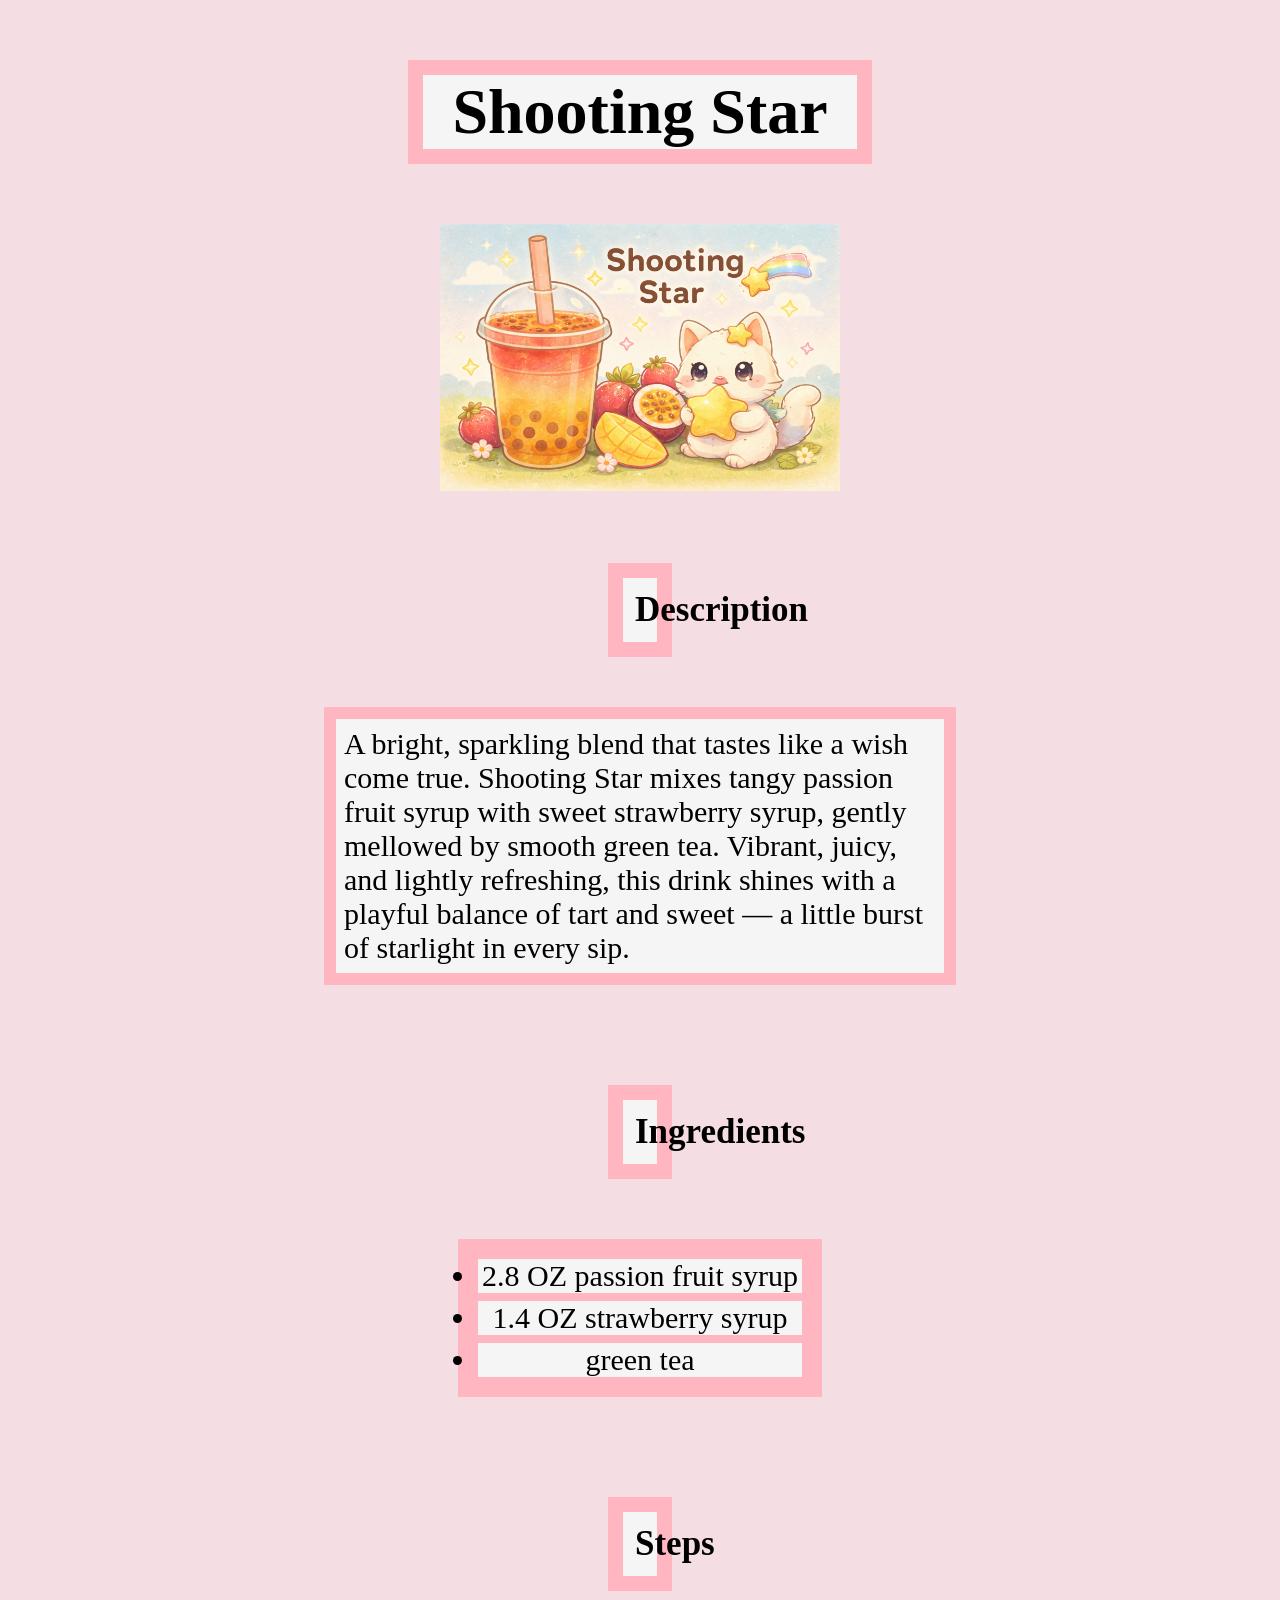
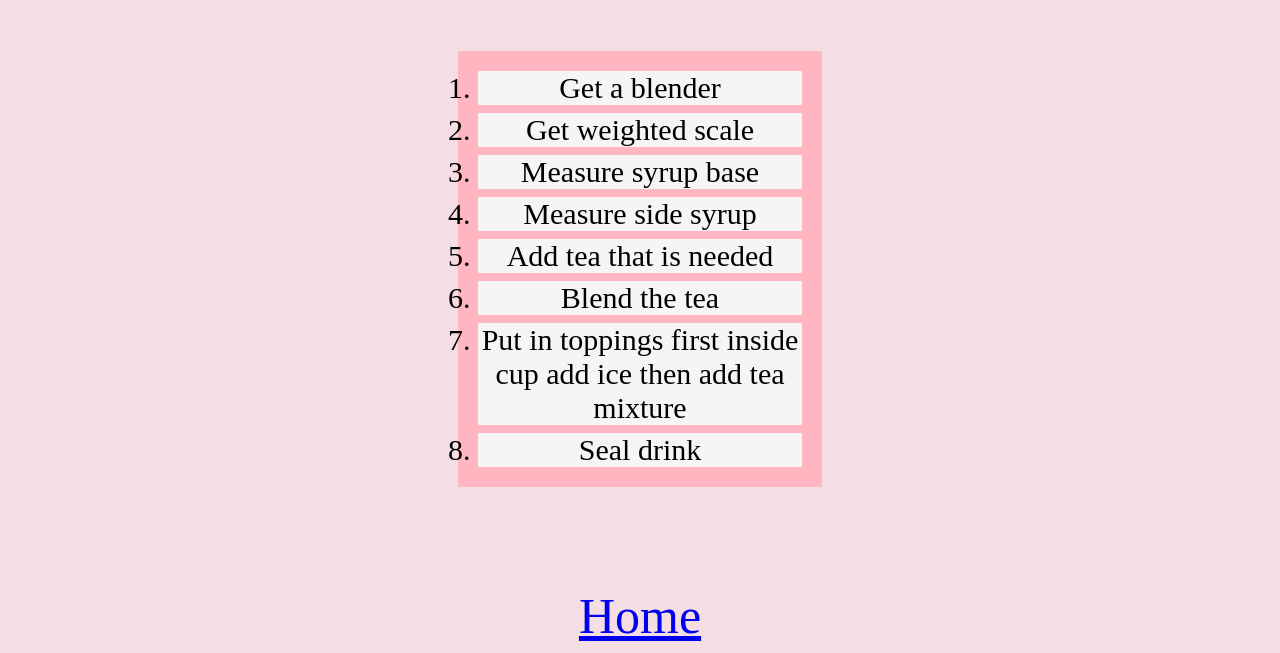
<file: recipes/shootingstar.html>
<!DOCTYPE html>
<html lang = "en">
<head>
	<meta charset="UTF-8">
	<meta name ='viewport' content ="width=device-width, initial-scale=1.0">
	<title>Shooting Star</title>
	<link rel="stylesheet" href="../styles.css">
</head>
<body>
	<h1 class="main-title">Shooting Star</h1>
	<div class="image-container"><img src='../images/shootingstar.png' width='400'></div>
	<br>
	<h2 class="mini-title">Description</h2>
	<div class="text-container"><p>A bright, sparkling blend that tastes like a wish come true. Shooting Star mixes tangy passion fruit syrup with sweet strawberry syrup, gently mellowed by smooth green tea. Vibrant, juicy, and lightly refreshing, this drink shines with a playful balance of tart and sweet — a little burst of starlight in every sip.</p></div>

	<h2 class="mini-title">Ingredients</h2>
	<ul>
		<li>2.8 OZ passion fruit syrup</li>
		<li>1.4 OZ strawberry syrup</li>
		<li>green tea</li>
	</ul>
	
	<h2 class="mini-title">Steps</h2>
	<ol>
		<li>Get a blender</li>
		<li>Get weighted scale</li>
		<li>Measure syrup base</li>
		<li>Measure side syrup</li>
		<li>Add tea that is needed</li>
		<li>Blend the tea</li>
		<li>Put in toppings first inside cup add ice then add tea mixture</li>
		<li>Seal drink</li>
	</ol>
	<div class='image-container'><a class="home-button" href='../index.html'>Home</a></div>
</body>
</html>
</file>
<file: styles.css>
body{
    background-color:rgb(244, 222, 227);
}

p{
    background-color: whitesmoke;
    font-size: 30px;
    padding:8px;
    border-color: lightpink;
    border-style:solid;
    border-width: 12px;
}

ul{
    text-align: center;
    background-color: lightpink;
    margin: 60px 450px;
    padding: 12px;
    margin-bottom: 100px;
}

ul li{
    margin: 8px;
    font-size: 30px;
    background: whitesmoke;
    font-family: 'Lucida Handwriting', 'Cursive';
}

ol{
    text-align: center;
    background-color: lightpink;
    margin: 60px 450px;
    padding: 12px;
    margin-bottom: 100px;
}

ol li{
    margin: 8px;
    font-size: 30px;
    background: whitesmoke;
    font-family: 'Lucida Handwriting', 'Cursive';
}

.main-title{
    text-align: center;
    font-size: 64px;
    font-family: 'Lucida Handwriting', 'Cursive';
    border-style: solid;
    border-color:lightpink;
    background-color: whitesmoke;
    margin: 60px 400px;
    border-width: 15px;
}

.mini-title{
    text-align:center;
    font-size: 35px;
    font-family: 'Lucida Handwriting', 'Cursive';
    border-style: solid;
    border-color:lightpink;
    background-color: whitesmoke;
    margin: 50px 600px;
    border-width: 15px;
    padding:12px;
}

.image-container{
    text-align: center;
}

.text-container{
    width:50%;
    margin: 0 auto;
    margin-bottom: 100px;
}
.home-button{
    font-size: 50px;
    text-align: center;
}
</file>
